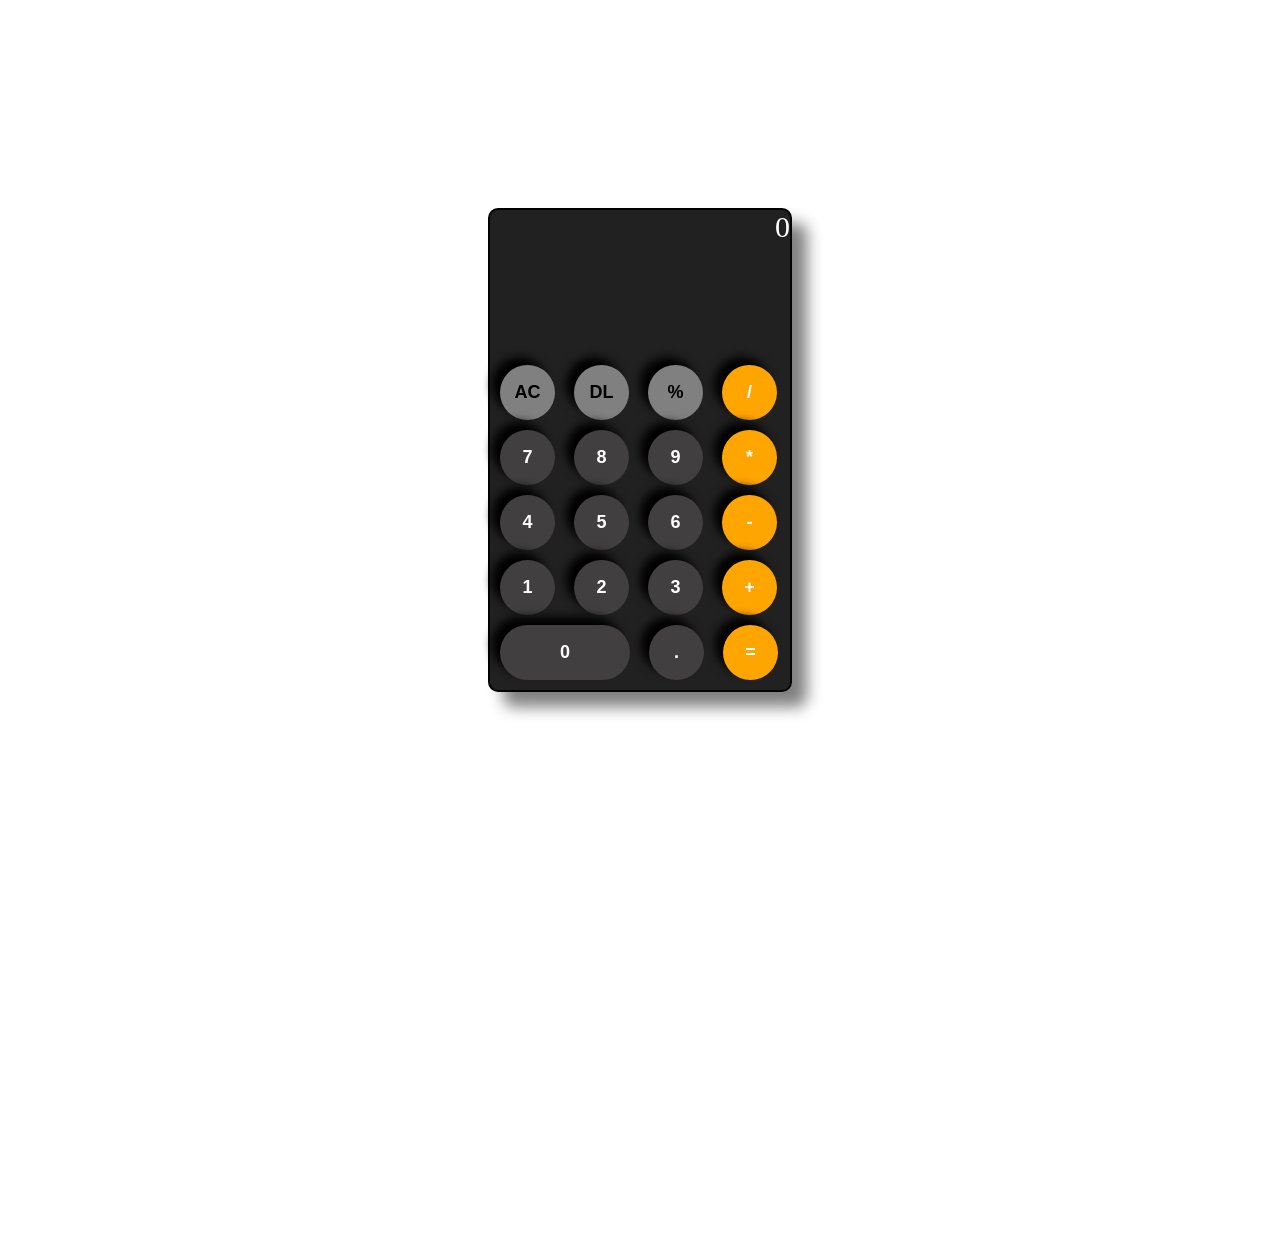
<file: index.html>
<!DOCTYPE html>
<html lang="en">
<head>
    <meta charset="UTF-8">
    <meta name="viewport" content="width=device-width, initial-scale=1.0">
    <title>Calculator</title>
    <link rel="stylesheet" href="style.css">
</head>
<body>
    <div class="main">
    <div class="outer">
        <div class="input" placeholder="0">0</div>
             <div class="buttons">
            <button class="btn" id="head" >AC</button>
            <button class="btn" id="head">DL</button>
            <button class="btn" id="head">%</button>
            <button class="btn" id="org">/</button>
            <button class="btn" id="numeric" >7</button>
            <button class="btn" id="numeric">8</button>
            <button class="btn" id="numeric">9</button>
            <button class="btn" id="org">*</button>
            <button class="btn" id="numeric">4</button>
            <button class="btn" id="numeric">5</button>
            <button class="btn" id="numeric">6</button>
            <button class="btn" id="org">-</button>
            <button class="btn" id="numeric">1</button>
            <button class="btn" id="numeric">2</button>
            <button class="btn" id="numeric">3</button>
            <button class="btn" id="org">+</button>
            <button class="btn" id="zero">0</button>
            <button class="btn" id="numeric">.</button>
            <button class="btn"id="org">=</button>
        </div>
    </div>
</div>
</body>
<script src="script.js"></script>

</html>
</file>
<file: style.css>
*{
    margin: 0;
}
.main{
    height: 100vh;
    display: flex;
    flex: wrap;
    justify-content: center;
    align-items: center;

}
.outer{
    width: 300px;
    height: 480px;
    border: 2px solid black;
    border-radius: 10px;
    display: block;
    background-color: rgb(34, 33, 33);
    box-shadow: 15px 15px 15px gray;
    
    
}
.input{
    width: 300px;
    height: 130px;
    border: 2px solid black;
    border-radius: 10px;
    position: absolute;
    display:block;
    background-color: rgb(34, 33, 33);
    border: none;
    font-size: 30px;
    color: white;
    text-align: right;
    
    
}
.buttons{
    padding-top: 150px;
    width: 325px;
    height: 100vh;
    display: flex;
    flex:wrap;
    display: block;
}
.btn{
    margin: 5px;
    margin-left: 10px;
    height: 55px;
    width: 55px;
    border-radius: 50%;
    border: none;
    font-size:large;
    font-weight: bolder;
    box-shadow: -8px -8px 10px rgb(0, 0, 0);

    
}
#org{
    background-color: orange;
    color: white;
    font-size:large;
    font-weight: bolder;
}
#zero{
    width: 130px;
    border-radius: 30px;
    background-color: rgb(65, 63, 63);
    color: white;
}
#numeric{
    background-color: rgb(65, 63, 63);
    color: white;
}
#head{
    background-color: gray;
}
.minput{
    bottom: 1px;
}
input::placeholder{
    color: white;
}
</file>
<file: calci.css>
*{
    margin: 0;
}
.main{
    height: 100vh;
    display: flex;
    flex: wrap;
    justify-content: center;
    align-items: center;

}
.outer{
    width: 300px;
    height: 480px;
    border: 2px solid black;
    border-radius: 10px;
    display: block;
    background-color: rgb(34, 33, 33);
    box-shadow: 15px 15px 15px gray;
    
    
}
.input{
    width: 300px;
    height: 130px;
    border: 2px solid black;
    border-radius: 10px;
    position: absolute;
    display:block;
    background-color: rgb(34, 33, 33);
    border: none;
    font-size: 30px;
    color: white;
    text-align: right;
    
    
}
.buttons{
    padding-top: 150px;
    width: 325px;
    height: 100vh;
    display: flex;
    flex:wrap;
    display: block;
}
.btn{
    margin: 5px;
    margin-left: 10px;
    height: 55px;
    width: 55px;
    border-radius: 50%;
    border: none;
    font-size:large;
    font-weight: bolder;
    box-shadow: -8px -8px 10px rgb(0, 0, 0);

    
}
#org{
    background-color: orange;
    color: white;
    font-size:large;
    font-weight: bolder;
}
#zero{
    width: 130px;
    border-radius: 30px;
    background-color: rgb(65, 63, 63);
    color: white;
}
#numeric{
    background-color: rgb(65, 63, 63);
    color: white;
}
#head{
    background-color: gray;
}
.minput{
    bottom: 1px;
}
input::placeholder{
    color: white;
}
</file>
